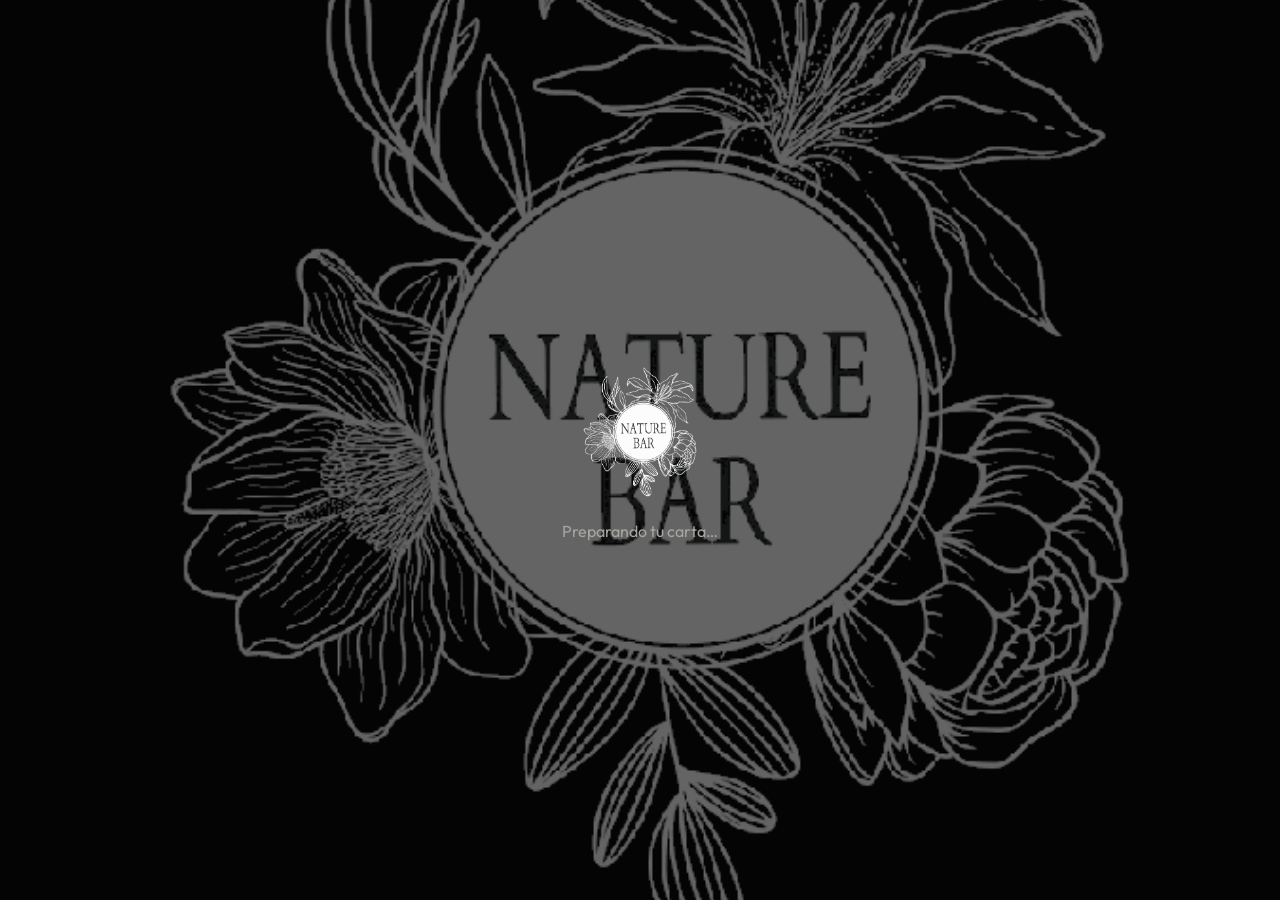
<file: demos/pro/index.html>
<!DOCTYPE html>
<html lang="es">
<head>
<meta charset="UTF-8">
<meta name="viewport" content="width=device-width, initial-scale=1, maximum-scale=1, viewport-fit=cover">
<meta name="theme-color" content="#0b0b0c">
<title>Menú Digital</title>
<link rel="icon" href="assets/logo.png">
<link rel="preconnect" href="https://fonts.googleapis.com">
<link rel="preconnect" href="https://fonts.gstatic.com" crossorigin>
<link href="https://fonts.googleapis.com/css2?family=Outfit:wght@400;500;600;700;800&display=swap" rel="stylesheet">
<link rel="stylesheet" href="css/style.css">
</head>
<body>

<div id="splash" class="splash">
  <div class="splash__bg" style="background-image:url('assets/inicio.png')"></div>
  <div class="splash__overlay"></div>
  <div class="splash__content">
    <img src="assets/logo.png" alt="Logo" class="splash__logo">
    <p class="splash__text">Preparando tu carta…</p>
  </div>
</div>

<div id="app" class="app" hidden>
  <!-- BARRA SUPERIOR: logo + cuenta + iconos de categorías (cuadrícula 6x2, sin scroll lateral) -->
  <header class="topbar" id="topbar">
    <div class="topbar__head">
      <img src="assets/logo.png" alt="Logo" class="topbar__logo">
      <h1 class="topbar__title">Nuestra Carta</h1>
      <button id="btn-cart" class="topbar__cart" aria-label="Ver mi cuenta">
        🧾<span id="cart-badge" class="topbar__badge" hidden>0</span>
      </button>
    </div>
    <nav id="nav" class="nav" aria-label="Categorías"></nav>
  </header>

  <main class="gallery-wrap">
    <div class="gallery-head">
      <h2 id="cat-title" class="gallery-head__title"></h2>
      <span id="cat-count" class="gallery-head__count"></span>
    </div>
    <input id="cat-search" class="search" type="search" placeholder="Buscar…" autocomplete="off">
    <div id="gallery" class="gallery"></div>
    <footer class="foot">Precios con IVA incluido · La cuenta es orientativa</footer>
  </main>
</div>

<!-- barra de total (solo con productos) -->
<button id="bar-total" class="bar-total" hidden>
  <span id="bar-count">0 productos</span>
  <strong id="bar-sum">0,00 €</strong>
  <span>Ver cuenta ▲</span>
</button>

<!-- GALERÍA DE PRODUCTO (pantalla completa, se desliza) -->
<div id="viewer" class="viewer" role="dialog" aria-modal="true" aria-label="Galería de productos" hidden>
  <div class="viewer__top">
    <span id="viewer-counter" class="viewer__counter"></span>
    <button id="viewer-cart" class="viewer__cart" aria-label="Ver mi cuenta">🧾<span id="viewer-badge" class="topbar__badge" hidden>0</span></button>
    <button id="viewer-close" class="viewer__close" aria-label="Cerrar">✕</button>
  </div>
  <div id="viewer-track" class="viewer__track"></div>
  <button id="viewer-prev" class="viewer__arrow viewer__arrow--prev" aria-label="Anterior" hidden>‹</button>
  <button id="viewer-next" class="viewer__arrow viewer__arrow--next" aria-label="Siguiente" hidden>›</button>
</div>

<!-- CUENTA -->
<div id="cart-sheet" class="sheet" hidden>
  <div id="cart-backdrop" class="sheet__backdrop"></div>
  <div class="sheet__panel">
    <div class="sheet__header">
      <h3>Mi Cuenta</h3>
      <button id="btn-close-cart" class="sheet__close" aria-label="Cerrar">✕</button>
    </div>
    <div id="cart-items" class="sheet__items"></div>
    <div id="cart-empty" class="sheet__empty" hidden>🍽️<br>Todavía no has añadido nada.</div>
    <div class="sheet__footer">
      <div class="sheet__total-row"><span>Total</span><span id="sheet-total">0,00 €</span></div>
      <p class="sheet__note">Cuenta orientativa para el camarero · no es un pedido online</p>
      <button id="btn-clear-cart" class="sheet__clear">Vaciar cuenta</button>
    </div>
  </div>
</div>

<div id="toast" class="toast"></div>

<script src="js/data.js"></script>
<script src="js/script.js"></script>
</body>
</html>
</file>
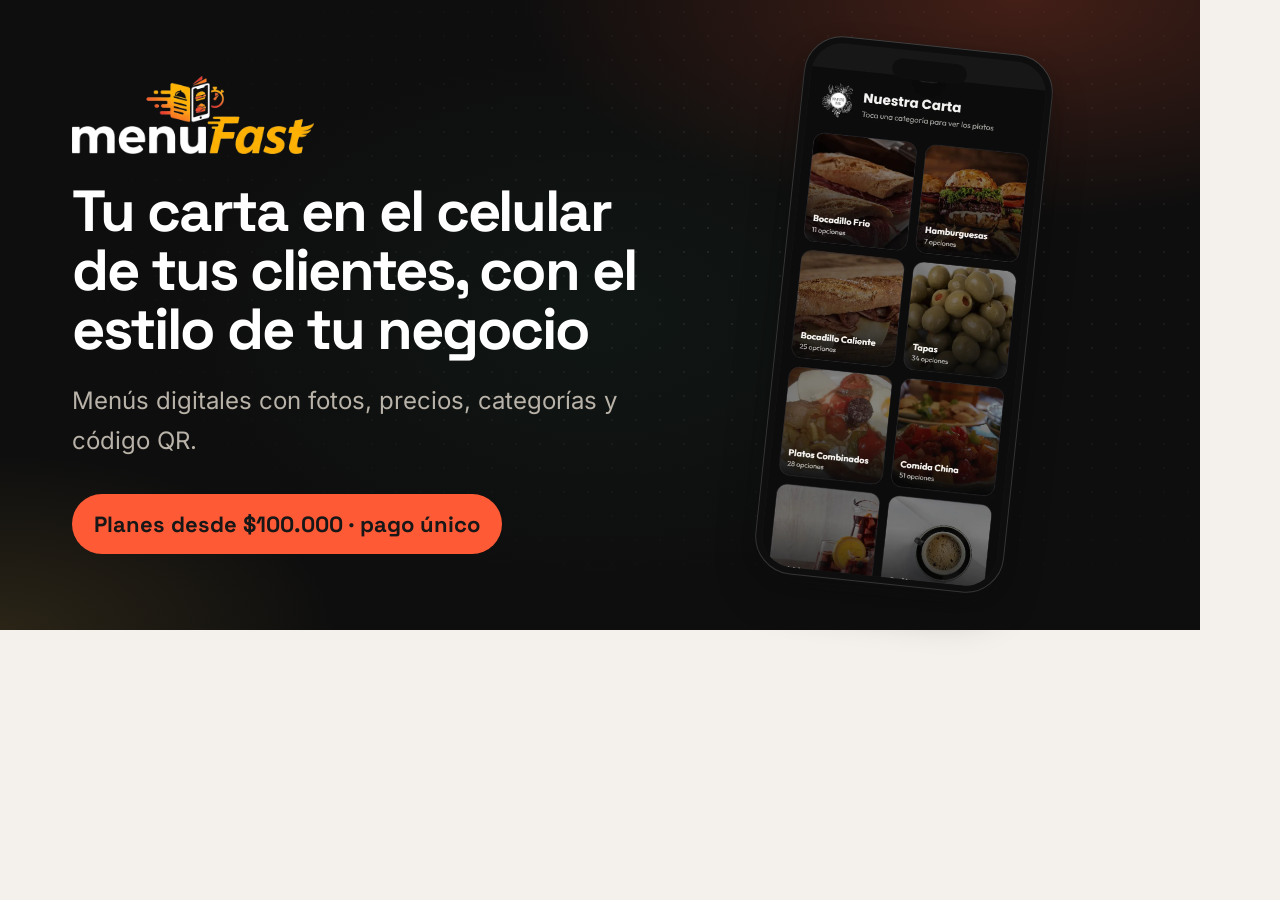
<file: scripts/og.html>
<!doctype html>
<!-- Plantilla de la imagen para compartir (Open Graph). Se captura a 1200x630 con:
     node scripts/captura.mjs http://localhost:5500/scripts/og.html assets/og/og-image.jpg 1200 630 1 -->
<html lang="es"><head><meta charset="utf-8"><link rel="stylesheet" href="../css/app.css">
<style>
  body { margin:0; width:1200px; height:630px; overflow:hidden; }
  .og { position:relative; width:1200px; height:630px; display:grid; grid-template-columns: 1.15fr 0.85fr; align-items:center; padding:0 72px; box-sizing:border-box; color:var(--color-blanco); }
  .og h1 { font-size:58px; margin:28px 0 0; max-width:640px; }
  .og p { font-size:24px; color:var(--color-gris-claro); margin:22px 0 0; max-width:560px; }
  .og .precio { display:inline-block; margin-top:34px; padding:12px 22px; border-radius:999px; background:var(--color-coral); color:var(--color-carbon); font-family:var(--font-display); font-weight:700; font-size:22px; }
  .og .tel { position:relative; justify-self:center; width:250px; transform:rotate(6deg); }
</style></head>
<body>
  <div class="og malla-carbon trama-puntos isolate">
    <div>
      <img src="../assets/logo/menufast-logo-claro.png" alt="" style="height:78px">
      <h1>Tu carta en el celular de tus clientes, con el estilo de tu negocio</h1>
      <p>Menús digitales con fotos, precios, categorías y código QR.</p>
      <span class="precio">Planes desde $100.000 · pago único</span>
    </div>
    <div class="telefono tel"><div class="telefono__pantalla"><img src="../assets/img/capturas/basico-inicio-780.webp" alt="" style="width:100%;height:100%;object-fit:cover;object-position:top"></div></div>
  </div>
</body></html>
</file>
<file: demos/pro/css/style.css>
:root{
  --bg:#0b0b0c; --card:#1a1a1d; --border:#27272b; --text:#f4f3f0; --dim:#a8a6a1;
  --accent:#e8b55e; --accent-soft:rgba(232,181,94,.16); --danger:#e2572b;
  --safe-top:env(safe-area-inset-top,0px); --safe-bottom:env(safe-area-inset-bottom,0px);
}
body[data-tema="bocadillos"]{--accent:#e3a857;--accent-soft:rgba(227,168,87,.16)}
body[data-tema="hamburguesa"]{--accent:#e2572b;--accent-soft:rgba(226,87,43,.16)}
body[data-tema="tapas"]{--accent:#d98a3d;--accent-soft:rgba(217,138,61,.16)}
body[data-tema="combinados"]{--accent:#c9a05a;--accent-soft:rgba(201,160,90,.16)}
body[data-tema="china"]{--accent:#d65745;--accent-soft:rgba(214,87,69,.16)}
body[data-tema="bebidas"]{--accent:#b05c7a;--accent-soft:rgba(176,92,122,.16)}
body[data-tema="cafe"]{--accent:#a97a4e;--accent-soft:rgba(169,122,78,.16)}
body[data-tema="refrescos"]{--accent:#3fb6c9;--accent-soft:rgba(63,182,201,.16)}
body[data-tema="cervezas"]{--accent:#e0b030;--accent-soft:rgba(224,176,48,.16)}
body[data-tema="licores"]{--accent:#9a6bd1;--accent-soft:rgba(154,107,209,.16)}

*{box-sizing:border-box;margin:0;padding:0;-webkit-tap-highlight-color:transparent}
html,body{max-width:100%;overflow-x:hidden}
body{font-family:'Outfit',system-ui,sans-serif;background:var(--bg);color:var(--text);transition:background .3s}
body.no-scroll{position:fixed;width:100%;overflow:hidden}
button{font:inherit;color:inherit;border:0;background:none;cursor:pointer}
img{display:block;max-width:100%}
[hidden]{display:none!important}

/* splash */
.splash{position:fixed;inset:0;z-index:100;display:grid;place-items:center;transition:opacity .6s}
.splash.is-hidden{opacity:0;pointer-events:none}
.splash__bg{position:absolute;inset:0;background:center/cover}
.splash__overlay{position:absolute;inset:0;background:rgba(0,0,0,.6)}
.splash__content{position:relative;text-align:center}
.splash__logo{width:130px;margin:0 auto 16px}
.splash__text{color:var(--dim)}

/* app centrada */
.app{max-width:560px;margin:0 auto;min-height:100vh;padding-bottom:calc(80px + var(--safe-bottom))}

/* ---------- BARRA SUPERIOR ---------- */
.topbar{position:sticky;top:0;z-index:30;background:rgba(11,11,12,.94);backdrop-filter:blur(12px);
  -webkit-backdrop-filter:blur(12px);padding:calc(6px + var(--safe-top)) 8px 6px;border-bottom:1px solid var(--border)}
.topbar__head{display:flex;align-items:center;gap:8px;padding:0 4px 6px}
.topbar__logo{width:28px;height:28px;object-fit:contain;border-radius:6px}
.topbar__title{flex:1;font-size:1rem;font-weight:700}
.topbar__cart{position:relative;width:38px;height:34px;border-radius:10px;background:var(--accent-soft);font-size:1.1rem}
.topbar__badge{position:absolute;top:-5px;right:-5px;min-width:18px;height:18px;padding:0 4px;border-radius:9px;
  background:var(--accent);color:#111;font-size:.68rem;font-weight:800;display:grid;place-items:center}

/* 12 categorías → 6 columnas x 2 filas: siempre caben en pantalla */
.nav{display:grid;grid-template-columns:repeat(6,minmax(0,1fr));gap:4px}
.nav__btn{display:flex;flex-direction:column;align-items:center;gap:1px;padding:5px 0 4px;border-radius:10px;
  color:var(--dim);transition:background .2s,color .2s,transform .15s;min-width:0}
.nav__btn:active{transform:scale(.93)}
.nav__ico{font-size:1.35rem;line-height:1.2}
.nav__lbl{font-size:.58rem;font-weight:600;max-width:100%;overflow:hidden;text-overflow:ellipsis;white-space:nowrap;padding:0 2px}
.nav__btn.is-active{background:var(--accent-soft);color:var(--accent);box-shadow:inset 0 0 0 1px var(--accent)}
.topbar.is-compact .nav__lbl{display:none}
.topbar.is-compact .nav__btn{padding:4px 0}

/* ---------- GALERÍA ---------- */
.gallery-wrap{padding:12px 10px}
.gallery-head{display:flex;align-items:baseline;justify-content:space-between;margin-bottom:8px;padding:0 2px}
.gallery-head__title{font-size:1.3rem;font-weight:800;color:var(--accent)}
.gallery-head__count{font-size:.8rem;color:var(--dim)}
.search{width:100%;padding:10px 14px;border-radius:12px;border:1px solid var(--border);background:var(--card);
  color:var(--text);font:inherit;font-size:.95rem;margin-bottom:10px;outline:none}
.search:focus{border-color:var(--accent)}
.gallery{display:grid;grid-template-columns:repeat(2,minmax(0,1fr));gap:8px}
.tile{position:relative;aspect-ratio:1/1;border-radius:14px;overflow:hidden;background:var(--card);
  border:1px solid var(--border);text-align:left;animation:pop .35s both}
.tile__img{width:100%;height:100%;object-fit:cover;transition:transform .3s}
.tile:active .tile__img{transform:scale(1.05)}
.tile__ph{width:100%;height:100%;display:grid;place-items:center;font-size:2.6rem}
.tile__shade{position:absolute;inset:0;background:linear-gradient(to top,rgba(0,0,0,.85) 0%,rgba(0,0,0,0) 62%)}
.tile__info{position:absolute;left:8px;right:8px;bottom:7px}
.tile__name{font-size:.82rem;font-weight:700;line-height:1.15;display:-webkit-box;-webkit-line-clamp:2;
  -webkit-box-orient:vertical;overflow:hidden}
.tile__price{font-size:.75rem;color:var(--accent);font-weight:700;margin-top:2px}
.tile__add{position:absolute;top:6px;right:6px;width:30px;height:30px;border-radius:50%;background:var(--accent);
  color:#111;font-size:1.2rem;font-weight:800;display:grid;place-items:center;box-shadow:0 3px 8px rgba(0,0,0,.4)}
.tile__add:active{transform:scale(.88)}
.empty{grid-column:1/-1;text-align:center;color:var(--dim);padding:30px 0}
.foot{text-align:center;color:var(--dim);font-size:.72rem;margin-top:18px}
@keyframes pop{from{opacity:0;transform:translateY(8px)}to{opacity:1;transform:none}}
@media (min-width:480px){.gallery{grid-template-columns:repeat(3,minmax(0,1fr))}}

/* ---------- barra total ---------- */
.bar-total{position:fixed;left:50%;transform:translateX(-50%);bottom:calc(10px + var(--safe-bottom));z-index:40;
  width:calc(100% - 20px);max-width:540px;display:flex;justify-content:space-between;align-items:center;gap:8px;
  padding:12px 16px;border-radius:16px;background:var(--accent);color:#111;font-size:.85rem;font-weight:600;
  box-shadow:0 8px 24px rgba(0,0,0,.5)}
.bar-total strong{font-size:1.05rem;font-weight:800}
.bar-total.is-bump{animation:bump .35s}
@keyframes bump{50%{transform:translateX(-50%) scale(1.04)}}

/* ---------- hojas ---------- */
.sheet{position:fixed;inset:0;z-index:60;display:flex;align-items:flex-end;justify-content:center}
.sheet__backdrop{position:absolute;inset:0;background:rgba(0,0,0,.65);opacity:0;transition:opacity .3s}
.sheet__panel{position:relative;width:100%;max-width:560px;max-height:90vh;overflow-y:auto;background:var(--card);
  border-radius:22px 22px 0 0;transform:translateY(100%);transition:transform .32s cubic-bezier(.2,.8,.2,1);
  padding-bottom:var(--safe-bottom)}
.sheet.is-open .sheet__backdrop{opacity:1}
.sheet.is-open .sheet__panel{transform:none}
.btn-add{display:flex;justify-content:center;align-items:center;gap:8px;padding:13px;border-radius:12px;
  background:var(--accent);color:#111;font-weight:700;font-size:.95rem}
.btn-add:active{transform:scale(.97)}

.sheet__header{display:flex;justify-content:space-between;align-items:center;padding:16px;position:sticky;top:0;background:var(--card)}
.sheet__close{width:34px;height:34px;border-radius:50%;background:var(--bg)}
.sheet__items{padding:0 12px}
.sheet__empty{text-align:center;color:var(--dim);padding:30px 0;line-height:2}
.cart-line{display:flex;align-items:center;gap:10px;padding:10px 0;border-bottom:1px solid var(--border)}
.cart-line__img{width:48px;height:48px;border-radius:10px;object-fit:cover;flex:none}
.cart-line__body{flex:1;min-width:0}
.cart-line__name{font-weight:600;font-size:.9rem}
.cart-line__variant{font-size:.75rem;color:var(--dim)}
.cart-line__price{font-size:.85rem;color:var(--accent);font-weight:700}
.cart-line__qty{display:flex;align-items:center;gap:6px}
.qty-btn{width:28px;height:28px;border-radius:8px;background:var(--bg);font-weight:700}
.cart-line__remove{color:var(--danger);padding:4px}
.sheet__footer{padding:14px 16px 16px}
.sheet__total-row{display:flex;justify-content:space-between;font-size:1.2rem;font-weight:800}
.sheet__note{font-size:.72rem;color:var(--dim);margin:6px 0 10px}
.sheet__clear{width:100%;padding:11px;border-radius:12px;border:1px solid var(--danger);color:var(--danger)}

.toast{position:fixed;left:50%;top:calc(20px + var(--safe-top));transform:translate(-50%,-80px);z-index:90;
  background:#fff;color:#111;padding:9px 18px;border-radius:20px;font-weight:600;font-size:.85rem;transition:transform .3s}
.toast.is-show{transform:translate(-50%,0)}
.fly{position:fixed;z-index:95;font-weight:800;color:var(--accent);transition:transform .55s ease-in,opacity .55s;pointer-events:none}

/* ---------- galería de producto (pantalla completa) ---------- */
.viewer{position:fixed;inset:0;z-index:70;background:#000;opacity:0;transition:opacity .25s}
.viewer.is-open{opacity:1}
.viewer__top{position:absolute;top:0;left:0;right:0;z-index:3;display:flex;align-items:center;gap:10px;
  padding:calc(12px + var(--safe-top)) 14px 26px;background:linear-gradient(to bottom,rgba(0,0,0,.7),rgba(0,0,0,0));pointer-events:none}
.viewer__top>*{pointer-events:auto}
.viewer__counter{flex:1;font-size:.82rem;font-weight:600;color:rgba(255,255,255,.85)}
.viewer__cart,.viewer__close{position:relative;width:40px;height:40px;border-radius:50%;background:rgba(20,20,22,.6);
  border:1px solid rgba(255,255,255,.16);backdrop-filter:blur(8px);-webkit-backdrop-filter:blur(8px);font-size:1.05rem;
  display:grid;place-items:center}
.viewer__cart:active,.viewer__close:active{transform:scale(.92)}
.viewer__track{position:absolute;inset:0;display:flex;overflow-x:auto;overflow-y:hidden;scroll-snap-type:x mandatory;
  scroll-behavior:smooth;overscroll-behavior-x:contain;scrollbar-width:none;-webkit-overflow-scrolling:touch}
.viewer__track::-webkit-scrollbar{display:none}
.viewer__slide{flex:0 0 100%;width:100%;height:100%;scroll-snap-align:center;scroll-snap-stop:always;display:flex;flex-direction:column}
.viewer__media{flex:1;min-height:0;display:flex;align-items:center;justify-content:center;padding-top:calc(64px + var(--safe-top))}
.viewer__img{width:100%;height:100%;object-fit:contain;user-select:none;-webkit-user-drag:none}
.viewer__ph{font-size:5rem;opacity:.4}
.viewer__info{flex:none;width:100%;max-width:560px;margin:-40px auto 0;position:relative;
  padding:30px 16px calc(18px + var(--safe-bottom));background:linear-gradient(to bottom,rgba(0,0,0,0),rgba(0,0,0,.9) 38%)}
.viewer__name{font-size:1.4rem;font-weight:800;margin-bottom:12px}
.viewer__buttons{display:flex;flex-direction:column;gap:8px}
.viewer__arrow{position:absolute;top:44%;z-index:3;width:46px;height:46px;border-radius:50%;background:rgba(20,20,22,.6);
  border:1px solid rgba(255,255,255,.16);font-size:1.8rem;line-height:1;display:none;place-items:center}
.viewer__arrow--prev{left:14px}.viewer__arrow--next{right:14px}
@media (hover:hover) and (pointer:fine){.viewer__arrow:not([hidden]){display:grid}}
</file>
